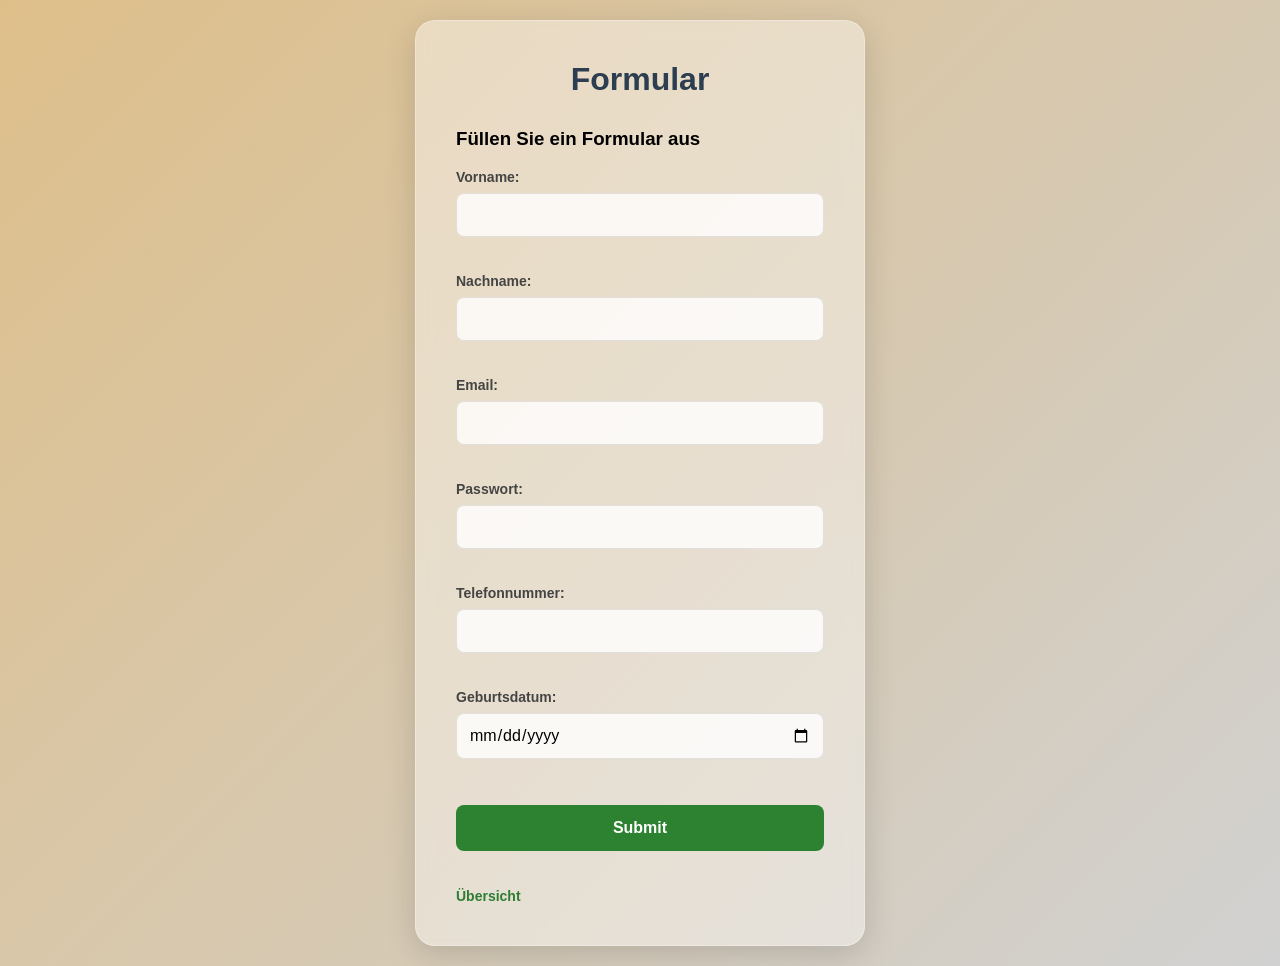
<file: index.html>
<!doctype html>
<html lang="en">

<head>
  <meta charset="UTF-8" />
  <meta name="viewport" content="width=device-width, initial-scale=1.0" />
  <title>Formular</title>
  <link rel="stylesheet" href="style.css">
  <style>

  </style>
</head>

<body>
  <div class="Alles">
    <h1>Formular</h1>
    <p>
    <h3>Füllen Sie ein Formular aus</h3>
    </p>

    <form id="personalData">
      <p>
        <label for="Vorname">Vorname:</label>
        <input type="text" id="Vorname" name="Vorname" required />
      </p>
      <p>
        <label for="Nachname">Nachname:</label>
        <input type="text" id="Nachname" name="Nachname" required />
      </p>
      <p>
        <label for="E-Mail">Email:</label>
        <input type="email" id="E-Mail" name="E-Mail" required />
      </p>
      <p>
        <label for="Passwort">Passwort:</label>
        <input type="password" name="Passwort" id="Passwort" required />
      </p>
      <p>
        <label for="Telefonnummer">Telefonnummer:</label>
        <input type="tel" id="Telefonnummer" name="Telefonnummer" required />
      </p>
      <p>
        <label for="Geburtsdatum">Geburtsdatum:</label>
        <input type="date" id="Geburtsdatum" name="Geburtsdatum" required />
      </p>
      <p>
        <input type="submit" class="submitbutton" id="submitbutton" />
      </p>
    </form>
    <a href="Übersicht.html">Übersicht</a>
  </div>

  <script src="script.js"></script>
</body>

</html>
</file>
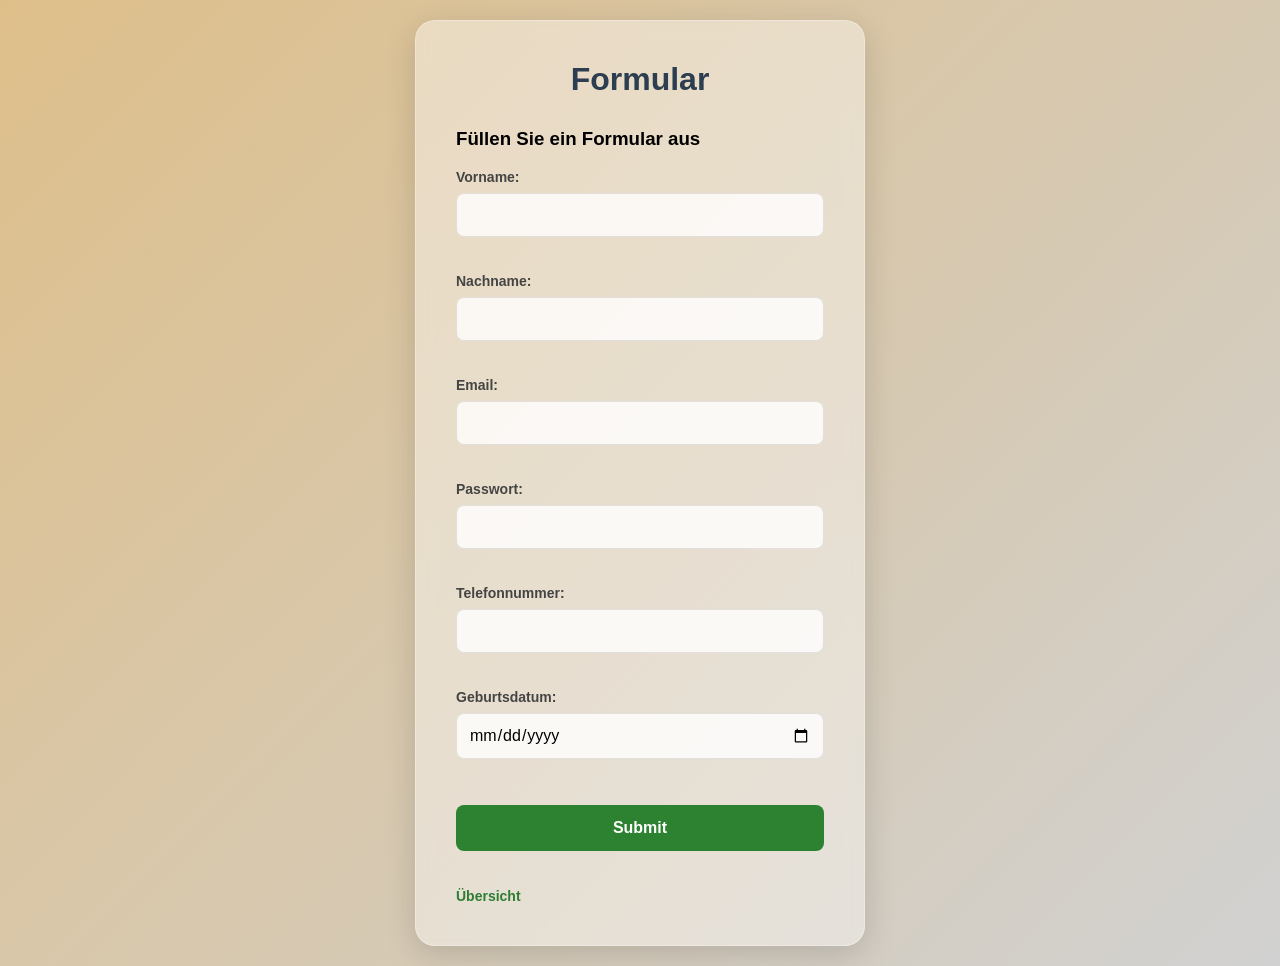
<file: Formulare.html>
<!doctype html>
<html lang="en">

<head>
  <meta charset="UTF-8" />
  <meta name="viewport" content="width=device-width, initial-scale=1.0" />
  <title>Formular</title>
  <link rel="stylesheet" href="style.css">
  <style>

  </style>
</head>

<body>
  <div class="Alles">
    <h1>Formular</h1>
    <p>
    <h3>Füllen Sie ein Formular aus</h3>
    </p>

    <form id="personalData">
      <p>
        <label for="Vorname">Vorname:</label>
        <input type="text" id="Vorname" name="Vorname" required />
      </p>
      <p>
        <label for="Nachname">Nachname:</label>
        <input type="text" id="Nachname" name="Nachname" required />
      </p>
      <p>
        <label for="E-Mail">Email:</label>
        <input type="email" id="E-Mail" name="E-Mail" required />
      </p>
      <p>
        <label for="Passwort">Passwort:</label>
        <input type="password" name="Passwort" id="Passwort" required />
      </p>
      <p>
        <label for="Telefonnummer">Telefonnummer:</label>
        <input type="tel" id="Telefonnummer" name="Telefonnummer" required />
      </p>
      <p>
        <label for="Geburtsdatum">Geburtsdatum:</label>
        <input type="date" id="Geburtsdatum" name="Geburtsdatum" required />
      </p>
      <p>
        <input type="submit" class="submitbutton" id="submitbutton" />
      </p>
    </form>
    <a href="Übersicht.html">Übersicht</a>
  </div>

  <script src="script.js"></script>
</body>

</html>
</file>
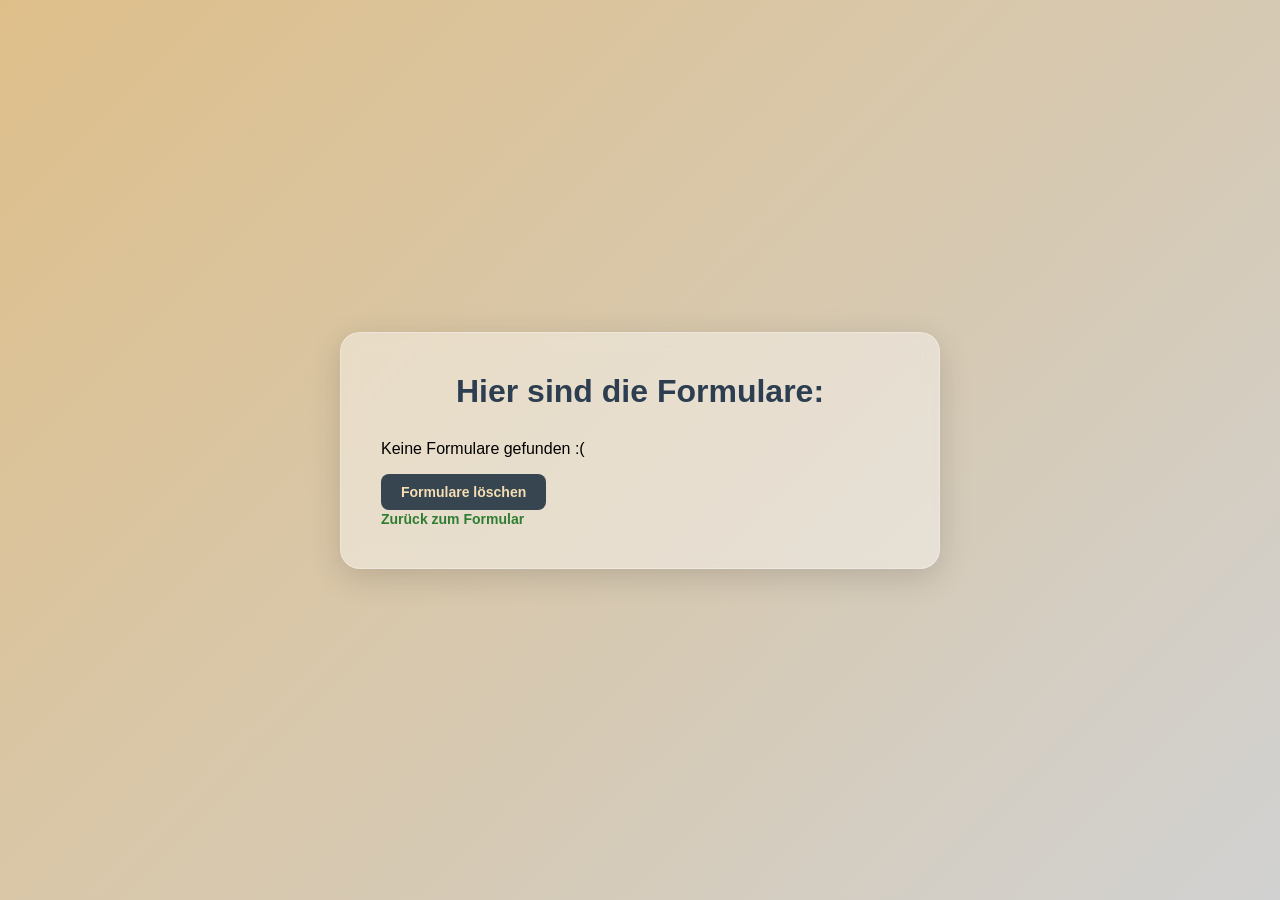
<file: Übersicht.html>
<!doctype html>
<html lang="en">

<head>
  <meta charset="UTF-8" />
  <meta name="viewport" content="width=device-width, initial-scale=1.0" />
  <title>Übersicht des Formulars</title>
  <link rel="stylesheet" href="style.css">
  <style>

  </style>
</head>

<body>
  <div class="AllesÜbersicht">
    <h1>Hier sind die Formulare:</h1>
    <div id="formularData"></div>
    <button class="löschen" onclick="eintragLöschen()">
      Formulare löschen
    </button>
    <div class="Buttons">
      <a href="index.html">Zurück zum Formular</a>
    </div>
  </div>
  <script src="script.js">
  </script>
</body>

</html>
</file>
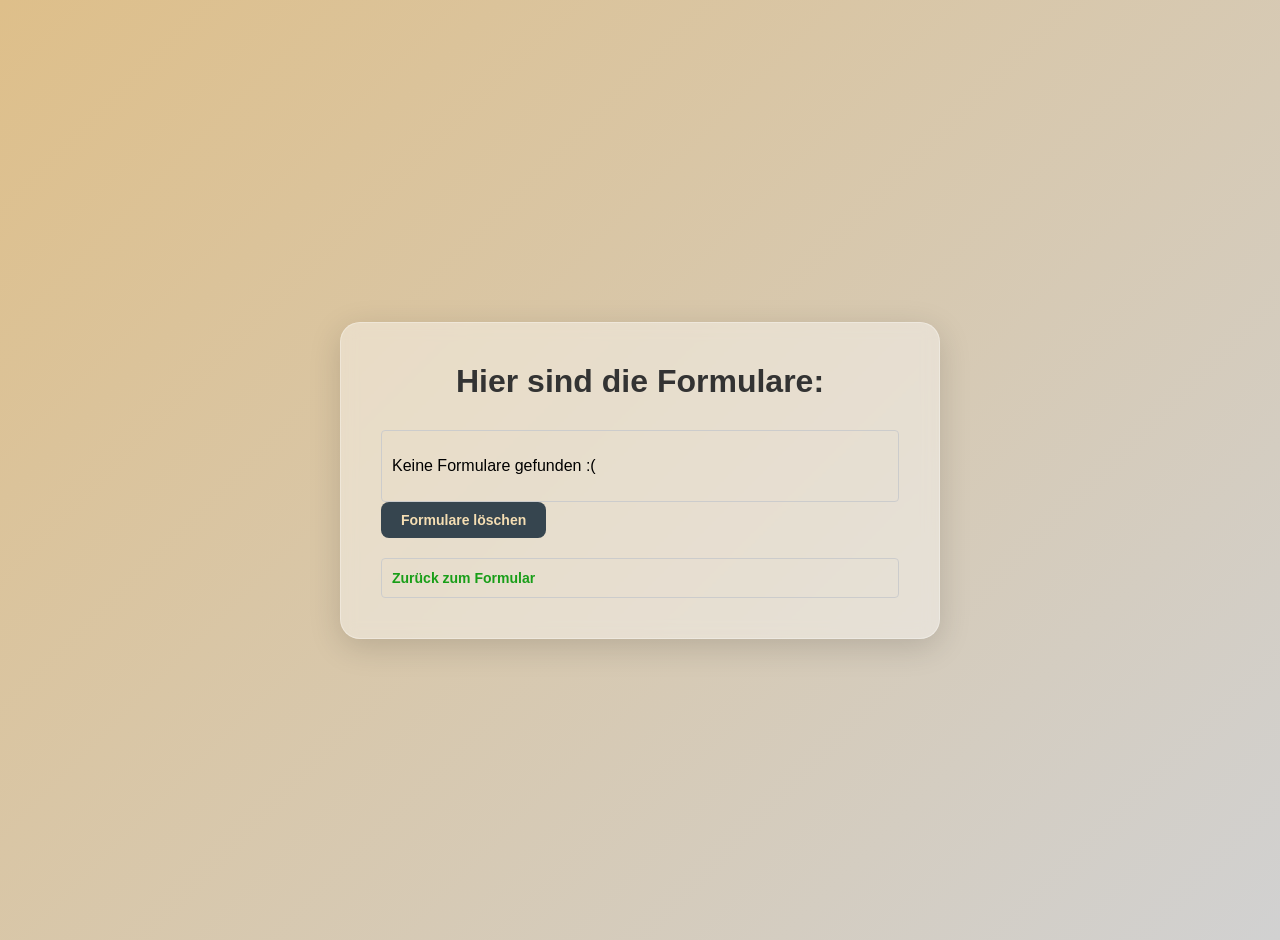
<file: übersicht.html>
<!doctype html>
<html lang="en">

<head>
  <meta charset="UTF-8" />
  <meta name="viewport" content="width=device-width, initial-scale=1.0" />
  <title>Übersicht des Formulars</title>
  <link rel="stylesheet" href="style.css">
  <style>
    body {
      font-family: Arial, sans-serif;
      margin: 20px;
    }

    h1 {
      color: #333;
    }

    div {
      margin-top: 20px;
      padding: 10px;
      border: 1px solid #ccc;
      border-radius: 4px;
    }

    a {
      text-decoration: none;
      color: rgb(24, 158, 24);
    }

    a:hover {
      color: rgb(3, 97, 3);
    }
  </style>
</head>

<body>
  <div class="AllesÜbersicht">
    <h1>Hier sind die Formulare:</h1>
    <div id="formularData"></div>
    <button class="löschen" onclick="eintragLöschen()">
      Formulare löschen
    </button>
    <div class="Buttons">
      <a href="index.html">Zurück zum Formular</a>
    </div>
  </div>
  <script src="script.js">
  </script>
</body>


</html>
</file>
<file: style.css>
body {
  font-family: 'Segoe UI', Tahoma, Geneva, Verdana, sans-serif;
  margin: 0;
  padding: 20px;
  min-height: 100vh;
  background: linear-gradient(135deg, #debf8a 0%, #d1d1d1 100%);
  display: flex;
  justify-content: center;
  align-items: center;
  box-sizing: border-box;
}

 body::selection{
  color: #c2d8c4;
  background-color: #222222;
} 

button{
  background-color: #36454f;
  color: #f5deb3;
  border: none;
  padding: 10px 20px;
  border-radius: 8px;
  font-weight: bold;
  font-size: 14px;
  cursor: pointer;
}

.Alles, 
.AllesÜbersicht {
  background: rgba(255, 255, 255, 0.4);
  border-radius: 20px;
  box-shadow: 0 8px 32px rgba(0, 0, 0, 0.15);
  backdrop-filter: blur(8px);
  -webkit-backdrop-filter: blur(8px);
  border: 1px solid rgba(255, 255, 255, 0.3);
  padding: 40px;
  width: 100%;
  box-sizing: border-box;
}

.Alles { max-width: 450px; }
.AllesÜbersicht { max-width: 600px; }

h1 {
  color: #2c3e50;
  text-align: center;
  margin: 0 0 30px 0;
}

form {
  width: 100%;
}

label {
  display: block;
  margin-bottom: 8px;
  font-weight: 600;
  color: #444;
  font-size: 14px;
}

input {
  width: 100%;
  padding: 12px;
  margin-bottom: 20px;
  border: 1px solid rgba(0, 0, 0, 0.1);
  border-radius: 8px;
  background: rgba(255, 255, 255, 0.8);
  box-sizing: border-box;
  font-size: 16px;
  font-family: inherit;
  transition: all 0.2s ease-in-out;
}

input:focus {
  outline: 2px solid #debf8a;
  outline-offset: 2px;
  border-color: transparent;
}

.submitbutton {
  width: 100%;
  background-color: #2c8231;
  color: white;
  border: none;
  padding: 14px;
  border-radius: 8px;
  font-weight: bold;
  font-size: 16px;
  cursor: pointer;
  transition: background 0.3s ease;
  margin-top: 10px;
}

.submitbutton:hover,
.submitbutton:focus {
  background-color: #1b5e20;
}

a {
  text-decoration: none;
  color: #2e7d32;
  font-weight: bold;
  font-size: 14px;
}

a:hover {
  text-decoration: underline;
}

.formularData {
  display: flex;
  flex-direction: column;
  gap: 15px;
}
</file>
